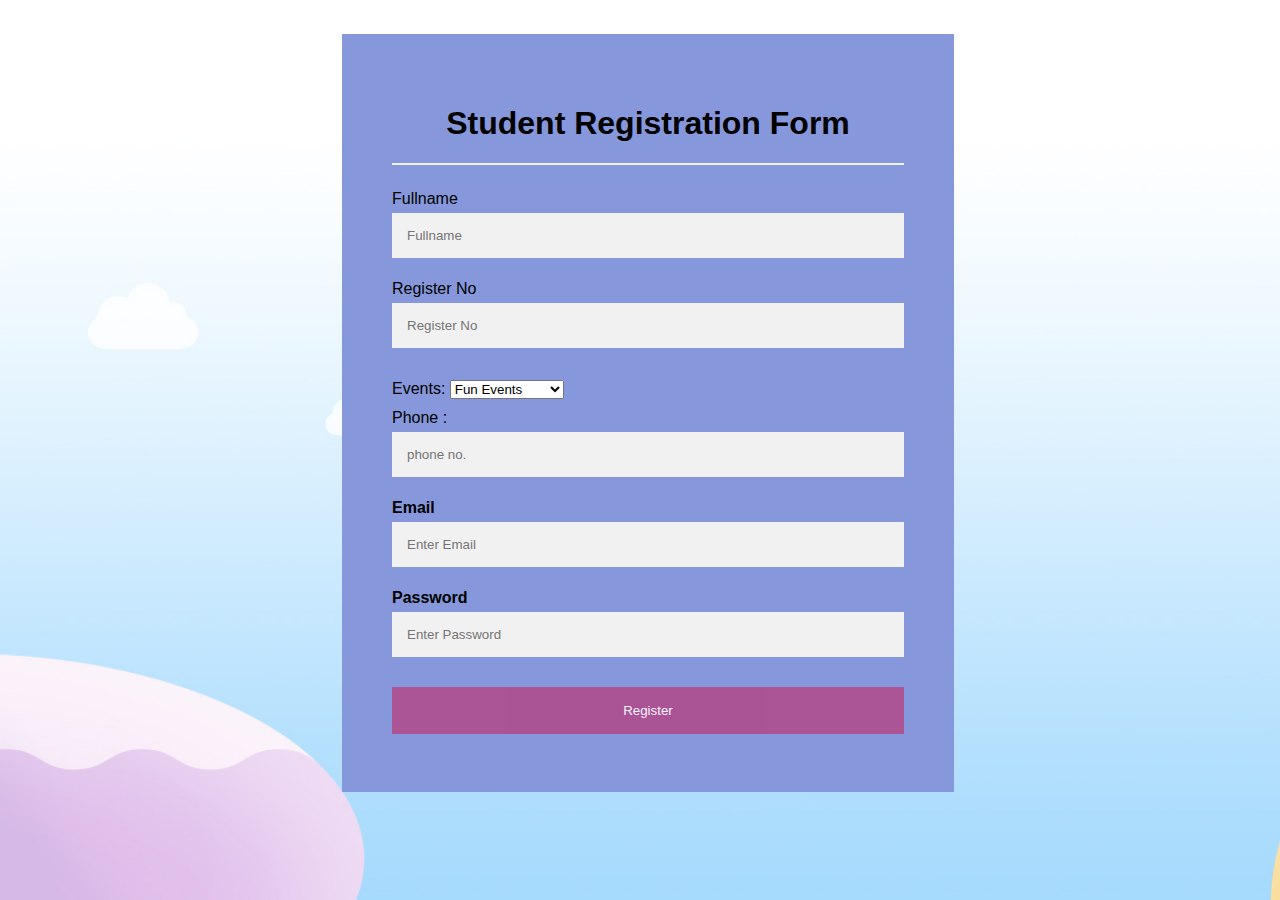
<file: kindergarten website/register.html>
<html>
<head>
<link rel="stylesheet" type="text/css" href="register.css">
</head>
<body>
<form>
<div class="container">
<center>  <h1> Student Registration Form</h1> </center>
<hr>
<label> Fullname </label>
<input type="text" name="fullname" placeholder= "Fullname" size="15" required />
<label> Register No </label>
<input type="text" name="Reg No" placeholder= "Register No" size="15" required />
<div>
<label> 
Events:
</label>
<select>
<option value="Non-Technical Events">Fun Events</option>
<option value="Dance">Dance</option>
<option value="Music">Music</option>
<option value="Face Painting">Face Painting</option>
<option value="Crafting">Crafting</option>
<option value="Photography">Photography</option>
<option value="Meme Creating">Meme Creating</option>
<option value="Drawing">Drawing</option>
</select>
</div>
<label>
Phone :
</label>
<input type="text" name="phone" placeholder="phone no." size="10"/ required>
<label for="email"><b>Email</b></label>
<input type="text" placeholder="Enter Email" name="email" required>
<label for="psw"><b>Password</b></label>
<input type="password" placeholder="Enter Password" name="psw" required>
<!-- <button type="submit" class="registerbtn">Register</button>     -->
<input type="submit" onclick="contact()" class="registerbtn" value="Register">
</form>
<script>
function contact()
{
let a=document.getElementById('name').value;
let b=document.getElementById('number').value;
let c=document.getElementById('number').value;
let d=document.getElementById('email').value;
let e=document.getElementById('passkey').value;
if(a==''||b==''||c==''||d==''||e='')
{
alert("Fill all the fields")
}
else{
alert("Your message has been send successfully")
}}
function button()
{alert("selected")
}
</script>
</body>
</html>
</file>
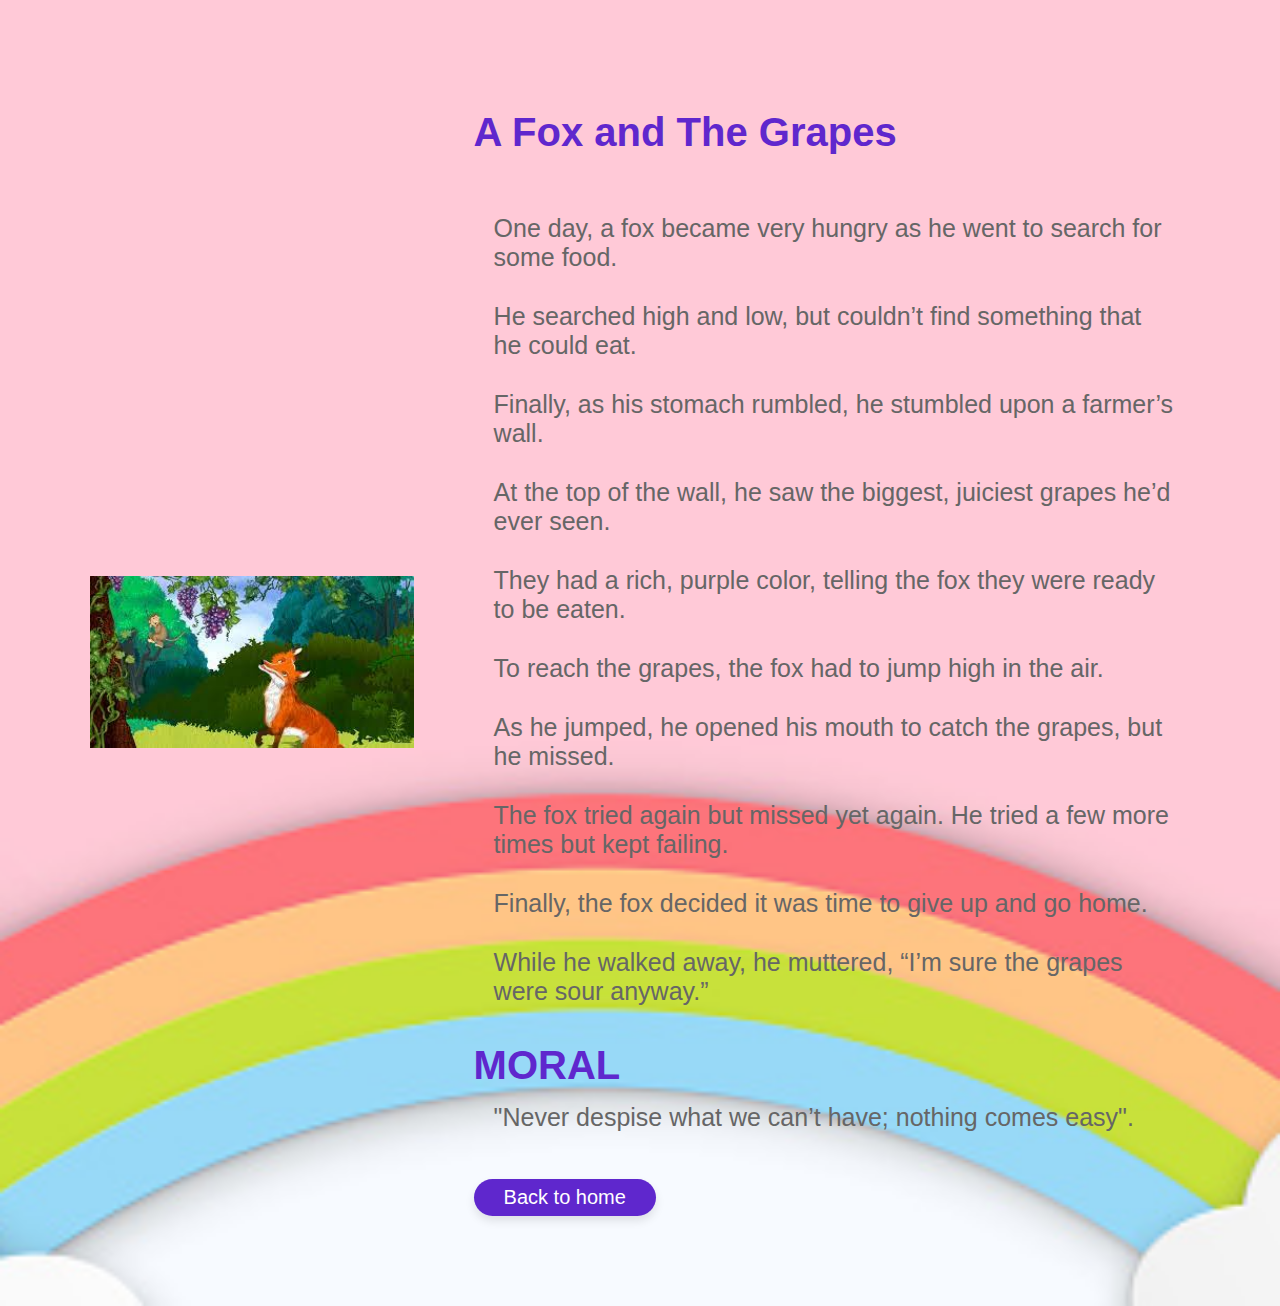
<file: kindergarten website/story1.html>
<!DOCTYPE html>
<head>
    <title>kindergarten website design tutorial</title>
    <link rel="stylesheet" href="style.css">

</head>
<body>

  
<section class="about background" id="about">

    <div class="image">
        <img src="story1.jpeg" alt="">
    </div>

    <div class="content">
        <h3>A Fox and The Grapes </h3>
        <br>
        <br>
        <br>
        <br>
                 <p>One day, a fox became very hungry as he went to search for some food.</p><p> He searched high and low, but couldn’t find something that he could eat.</p>

            <p>Finally, as his stomach rumbled, he stumbled upon a farmer’s wall. </p> <p>At the top of the wall, he saw the biggest, juiciest grapes he’d ever seen. </p> <p>They had a rich, purple color, telling the fox they were ready to be eaten.</p>
            
            <p>To reach the grapes, the fox had to jump high in the air. </p> <p>As he jumped, he opened his mouth to catch the grapes, but he missed.</p> <p> The fox tried again but missed yet again.
            
            He tried a few more times but kept failing.</p>
            
            <p>Finally, the fox decided it was time to give up and go home.</p><p> While he walked away, he muttered, “I’m sure the grapes were sour anyway.”</p>

            <br>
            <br>

            <h3>MORAL</h3>
            <P>"Never despise what we can’t have; nothing comes easy".</P>
            <br>
            <br>
        <div class="btn">
        <a href="words.html">Back to home</a>
    </div>
    </div>

</section>
</body>
</file>
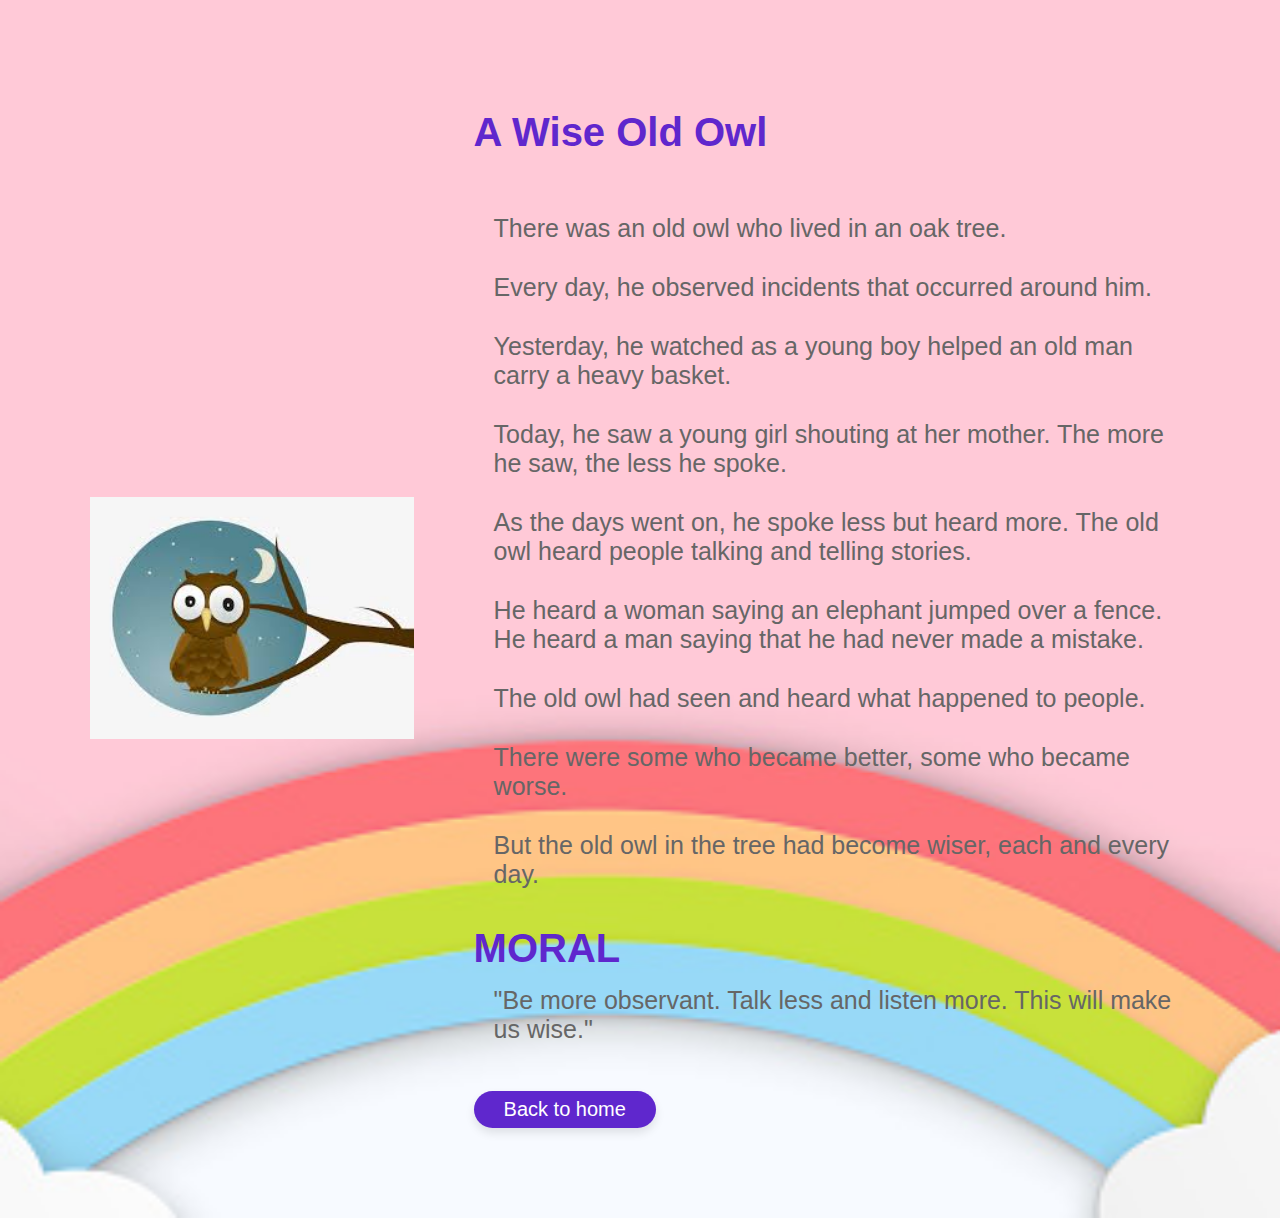
<file: kindergarten website/story2.html>
<!DOCTYPE html>
<head>
    <title>kindergarten website design tutorial</title>
    <link rel="stylesheet" href="style.css">

</head>
<body>


<section class="about background" id="about">

    <div class="image">
        <img src="story2.jpeg" alt="">
    </div>

    <div class="content">
        <h3>A Wise Old Owl</h3>
        <br>
        <br>
        <br>
        <br>
        <p>

            There was an old owl who lived in an oak tree.</p><p> Every day, he observed incidents that occurred around him.</p>

          <p>Yesterday, he watched as a young boy helped an old man carry a heavy basket.</p><p> Today, he saw a young girl shouting at her mother. The more he saw, the less he spoke.</p>

      <p>As the days went on, he spoke less but heard more. The old owl heard people talking and telling stories.</p>

       <p>He heard a woman saying an elephant jumped over a fence. He heard a man saying that he had never made a mistake.</p>

       <p>The old owl had seen and heard what happened to people. </p><p>There were some who became better, some who became worse.</p><p> But the old owl in the tree had become wiser, each and every day.</p>
            
            <br>
            <br>
            <h3>MORAL</h3>
            <P>"Be more observant. Talk less and listen more. This will make us wise."</P>
            <br>
            <br>
        <div class="btn">
        <a href="words.html">Back to home</a>
    </div>
    </div>

</section>
</body>
</file>
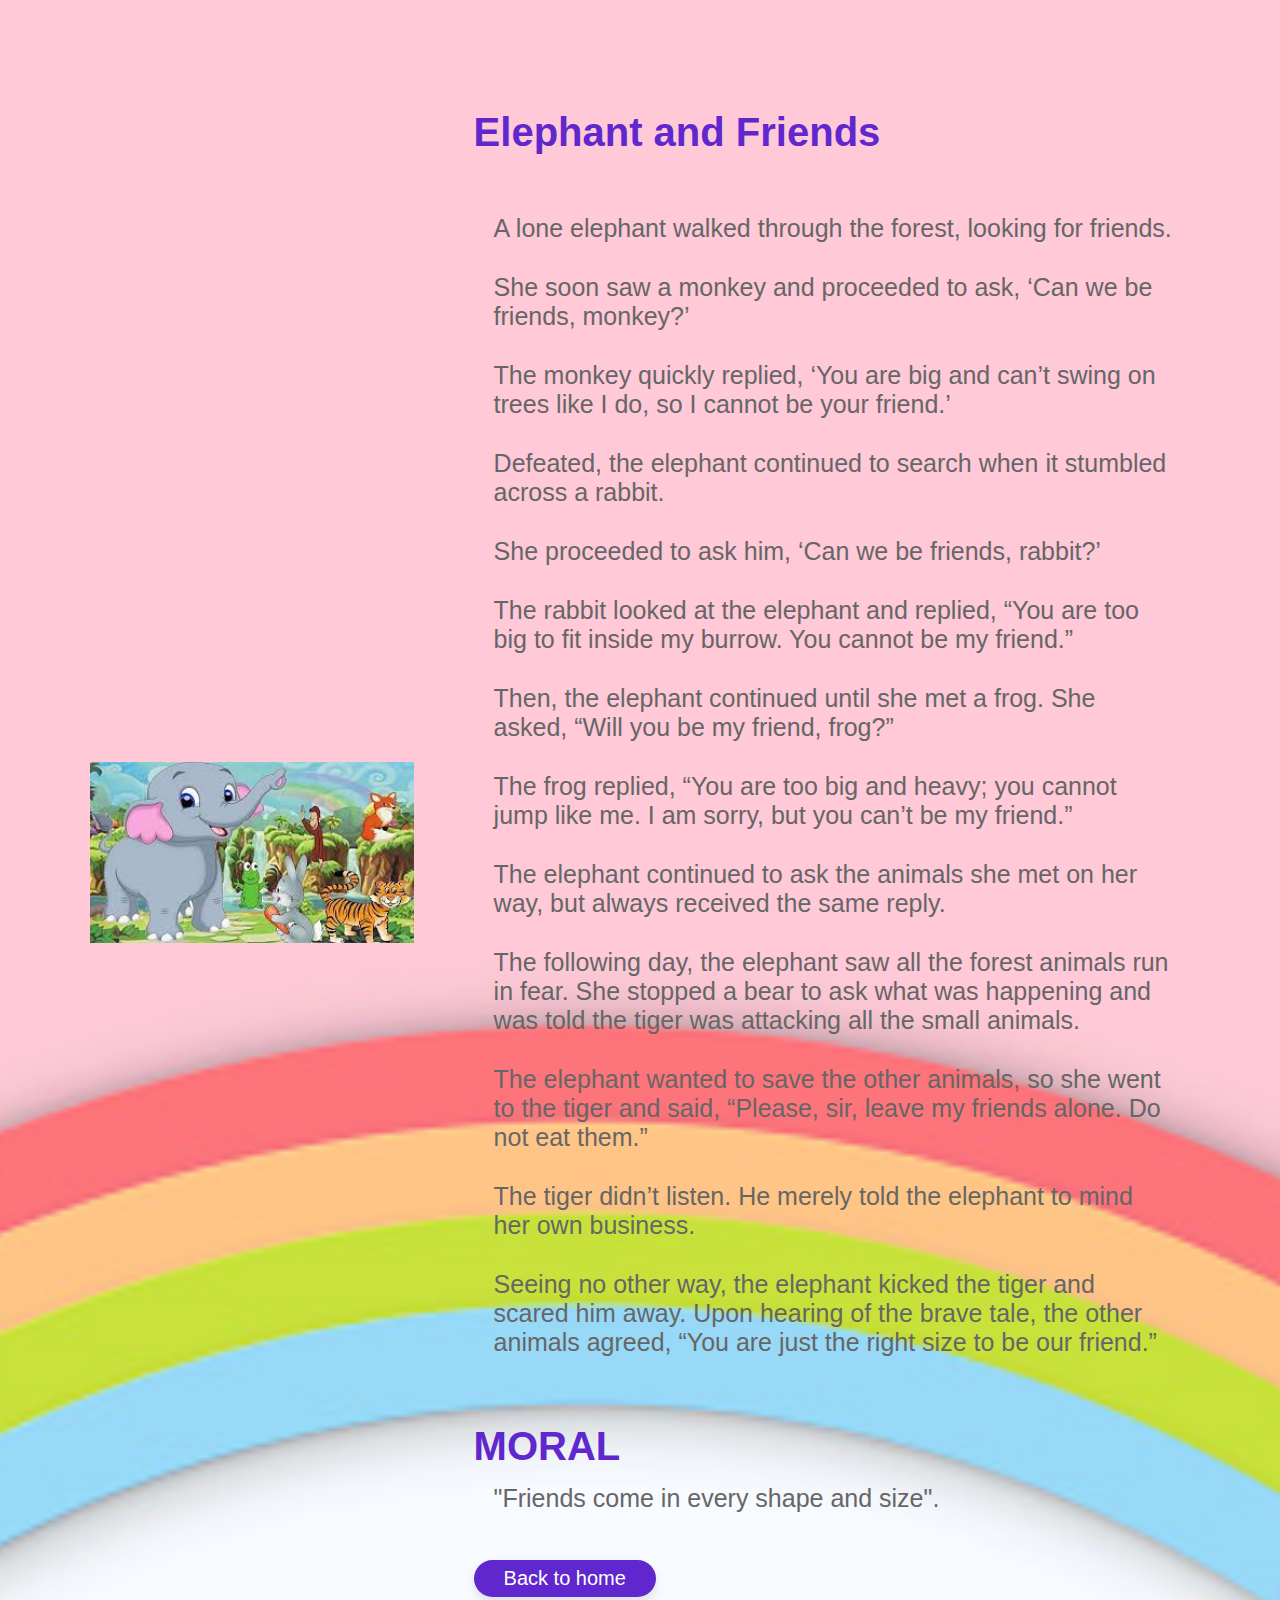
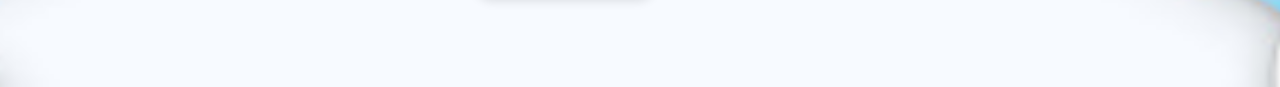
<file: kindergarten website/story3.html>
<!DOCTYPE html>
<head>
    <title>kindergarten website design tutorial</title>
    <link rel="stylesheet" href="style.css">

</head>
<body>


<section class="about background" id="about">

    <div class="image">
        <img src="story3.jpeg" alt="">
    </div>

    <div class="content">
        <h3>Elephant and Friends </h3>
        <br>
        <br>
        <br>
        <br>
        <p>
            A lone elephant walked through the forest, looking for friends. </p><p>She soon saw a monkey and proceeded to ask, ‘Can we be friends, monkey?’</p>

            <p>The monkey quickly replied, ‘You are big and can’t swing on trees like I do, so I cannot be your friend.’</p>
            
            <p>Defeated, the elephant continued to search when it stumbled across a rabbit.</p><p> She proceeded to ask him, ‘Can we be friends, rabbit?’</p>
            
            <p>The rabbit looked at the elephant and replied, “You are too big to fit inside my burrow. You cannot be my friend.”</p>
            
            <p>Then, the elephant continued until she met a frog. She asked, “Will you be my friend, frog?”</p>
            
            <p>The frog replied, “You are too big and heavy; you cannot jump like me. I am sorry, but you can’t be my friend.”</p>
            
           <p> The elephant continued to ask the animals she met on her way, but always received the same reply.</p><p> The following day, the elephant saw all the forest animals run in fear. She stopped a bear to ask what was happening and was told the tiger was attacking all the small animals.</p>
            
            <p>The elephant wanted to save the other animals, so she went to the tiger and said, “Please, sir, leave my friends alone. Do not eat them.”</p>
            
           <P> The tiger didn’t listen. He merely told the elephant to mind her own business.</p>
            
            <P>Seeing no other way, the elephant kicked the tiger and scared him away. Upon hearing of the brave tale, the other animals agreed, “You are just the right size to be our friend.”</p>
        </p>
            <br>
            <br>
            <h3>MORAL</h3>
            <P>"Friends come in every shape and size".</P>
            <br>
            <br>
        <div class="btn">
        <a href="words.html">Back to home</a>
    </div>
    </div>

</section>
</body>
</file>
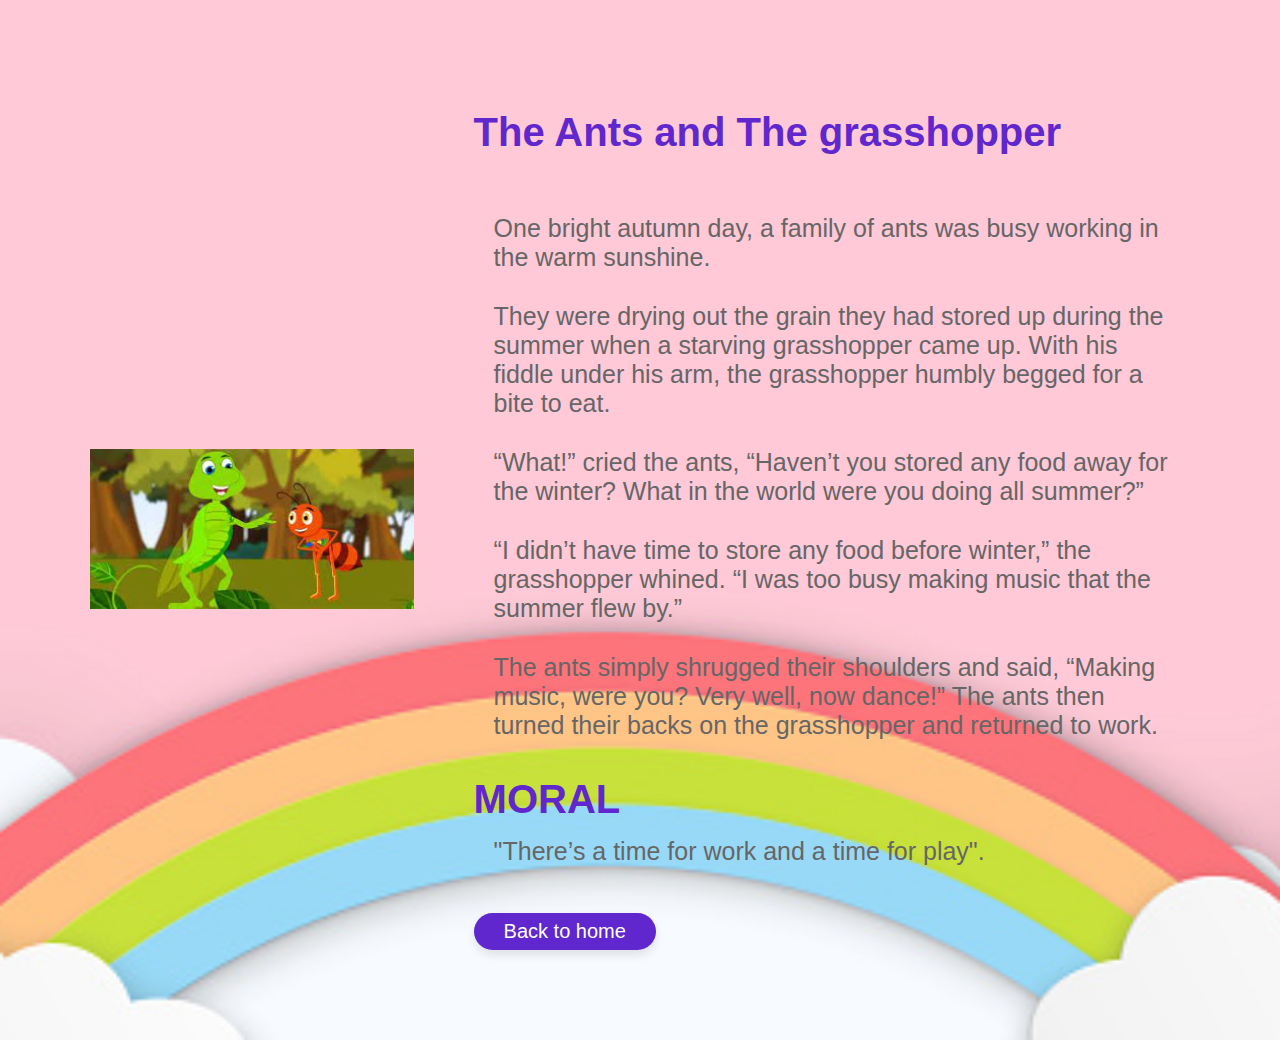
<file: kindergarten website/story4.html>
<!DOCTYPE html>
<head>
    <title>kindergarten website design tutorial</title>
    <link rel="stylesheet" href="style.css">

</head>
<body>


<section class="about background" id="about">

    <div class="image">
        <img src="story4.jpeg" alt="">
    </div>

    <div class="content">
        <h3>The Ants and The grasshopper</h3>
        <br>
        <br>
        <br>
        <br>
        <p>
            One bright autumn day, a family of ants was busy working in the warm sunshine.</p><P> They were drying out the grain they had stored up during the summer when a starving grasshopper came up. With his fiddle under his arm, the grasshopper humbly begged for a bite to eat.</p>

            <P>“What!” cried the ants, “Haven’t you stored any food away for the winter? What in the world were you doing all summer?”</p>
            
            <p>“I didn’t have time to store any food before winter,” the grasshopper whined. “I was too busy making music that the summer flew by.”</p>
            
            <p>The ants simply shrugged their shoulders and said, “Making music, were you? Very well, now dance!” The ants then turned their backs on the grasshopper and returned to work.
        </p>
            <br>
            <br>
            <h3>MORAL</h3>
            <p>"There’s a time for work and a time for play".</p>
            <br>
            <br>
        <div class="btn">
        <a href="words.html">Back to home</a>
    </div>
    </div>

</section>
</body>
</file>
<file: kindergarten website/register.css>
body{  
    padding-top: 2%;
    font-family: Calibri, Helvetica, sans-serif;  
    width: 100%; 
    background-image: url(images/background11.jpg);
    background-attachment: fixed;
    background-size: cover;
    
  }  
  body .container{
    padding left: 20%;
    position:center;
  }

  form{
    display:flex;
    align-items: center;
    justify-content: center;
   }

  .container { 
    padding: 50px ;
      width: 40%; 
    background-color:rgb(134, 152, 219);  
  }  
    
  input[type=text], input[type=password], textarea {  
    width: 100%;  
    padding: 15px;  
    margin: 5px 0 22px 0;  
    display: inline-block;  
    border: none;  
    background: #f1f1f1;  
  }  
  input[type=text]:focus, input[type=password]:focus {  
    background-color:skyblue;  
    outline: none;  
  
  }  
   div {  
              padding: 10px 0;  
           }  
  hr {  
    border: 1px solid #f1f1f1;  
    margin-bottom: 25px;  
  }  
  .registerbtn {  
    background-color: #af4c8e;  
    color: white;  
    padding: 16px 20px;  
    margin: 8px 0;  
    border: none;  
    cursor: pointer;  
    width: 100%;  
    opacity: 0.9;  
  }  
  .registerbtn:hover {  
    opacity: 1;  
  }
</file>
<file: kindergarten website/style.css>
*{
  margin:0; padding:0;
  box-sizing: border-box;
  font-family: sans-serif;
  text-decoration: none;
  outline:none; border:none;
  transition: all .2s ease-out;
}
  
html{
  font-size: 62.5%;
  overflow-x: hidden;
  scroll-behavior: smooth;
}

section{
  min-height: 100vh;
  padding:0 7%;
  padding-top: 11rem;
  padding-bottom: 9rem;
}

.background{
  background:url(./images/background22.jpg) no-repeat;
  background-size: cover;
  background-position: center;
}

.btn{
  display: inline-block;
  margin-top: 1rem;
  padding:.7rem 3rem;
  border-radius: 5rem;
  background:#5f27cd;
  /* color:#fff; */
  font-size: 2rem;
  box-shadow: 0 .5rem 1rem rgba(0,0,0,.1);
}
.btn a{
  color: white;
}

.btn:hover{
  background:#333;
}

.up-and-down::before,
.up-and-down::after{
  content: '';
  position: absolute;
  left: 50%;
  transform: translateX(-50%);
  height: 10rem;
  width:100%;
  background-size: cover;
}

.up-and-down::before{
  background:url(../images/img-top.png) no-repeat;
  top:-6rem;
}

.up-and-down::after{
  background:url(../images/img-down.png) no-repeat;
  bottom:-6rem;
}

.heading{
  text-align: center;
  color:#5f27cd;
  padding:1rem;
  font-size: 3.5rem;
}

header{
  position: fixed;
  top:0; left: 0; right: 0;
  background:url(./images/header-bg.png) no-repeat;
  background-size: cover;
  background-position: bottom;
  z-index: 10000;
  padding:1.5rem 7%;
  padding-bottom: 6rem;
  display: flex;
  align-items: center;
  justify-content: space-between;
}

header .logo{
  font-size: 2.5rem;
  /* color:#333; */
  color:#5f27cd;
}

header .logo h1{
  padding-right: .5rem;
  color:#5f27cd;
}

header .navbar a{
  font-size: 2rem;
  margin-left: 2rem;
  color:#333;
}

header .navbar a:hover{
  color:#5f27cd;
}

#menu-bars{
  font-size: 3rem;
  border:.1rem solid #333;
  color:#333;
  padding:.5rem 1.5rem;
  cursor: pointer;
  border-radius: .5rem;
  display: none;
}

.home{
  display: flex;
  align-items: center;
}

.home .content h1{
  font-size: 5rem;
  color:#5f27cd;
}

.home .content h3{
  font-size: 3rem;
  color:#333;
}

.home .content p{
  font-size: 2.5rem;
  color:#666;
  padding:1rem 0;
}

.home .image img{
  width:36vw;
  position: relative;
  top:-9rem;
}

.features{
  
  display: flex;
  position: relative;
}

.features .stick{
  padding:0 2rem;
}

.features .box-container .title{
  font-size: 3rem;
  color:#5f27cd;
  padding:2rem;
}

.features .box-container .box{
  display: flex;
  align-items: center;
  padding:1rem 0;
}

.features .box-container .box img{
  height: 6rem;
  width:6rem;
  margin:2.5rem;
}

.features .box-container .box .info h3{
  font-size: 2.5rem;
  color:#333;
}

.features .box-container .box .info p{
  font-size: 2rem;
  color:#666;
}

.features .box-container:first-child .box{
  flex-flow:row-reverse;
}

.features .box-container:first-child{
  text-align: right;
}

.about{
  display: flex;
  align-items: center;
  justify-content: center;
}

.about .image img{
  padding-right: 60px;
  
  width:30vw;
}

.about .content h3{
  font-size: 4rem;
  color:#5f27cd;
}

.about .content p{
  font-size: 2.5rem;
  color:#666;
  padding: 15px;
  padding-left: 20px;
  
}

.services{
  background-image: url(background11.jpg);
  position: relative;
}

.services .box-container{
  display: flex;
  align-items: center;
  justify-content: center;
  flex-wrap: wrap;
}

.services .box-container .box{
  overflow: hidden;
  height: 23rem;
  flex:1 1 30rem;
  margin:1rem;
  border-radius: 1rem;
  box-shadow: 0 .5rem 1rem rgba(0,0,0,.1);
  position: relative;
  cursor: pointer;
}

.services .box-container .box img{
  height: 100%;
  width: 100%;
  object-fit: cover;
}

.services .box-container .box .info{
  height: 100%;
  width: 100%;
  background:grey;
  text-align: center;
  position: absolute;
  top:-100%; left: 0;
  padding:2rem; 
  display: flex;
  align-items: center;
  justify-content: center;
}

.services .box-container .box .info h3{
  font-size: 3rem;
  color:#fff;
  transform: translateY(5rem);
  opacity: 0;
}

.services .box-container .box:hover .info{
  top:0%;
}

.services .box-container .box:hover .info h3{
  transform: translateY(0rem);
  opacity: 1;
  transition-delay: .2s;
}

.teacher .box-container{
  display: flex;
  align-items: center;
  justify-content: center;
  flex-wrap: wrap;
}

.teacher .box-container .box{
  flex:1 1 27rem;
  padding:2rem 3rem;
  margin:1rem;
  box-shadow:  0 .5rem 1rem rgba(0,0,0,.1);
  border:.1rem solid rgba(0,0,0,.3);
  border-radius: 1rem;
  text-align: center;
  background:url(../images/card-bg1.png) no-repeat;
  background-size: cover;
  background-position: center;
}

.teacher .box-container .box img{
  height:12rem;
  width:12rem;
  padding:1rem;
  border-radius: 50%;
  object-fit: cover;
}

.teacher .box-container .box h3{
  font-size: 2.5rem;
  color:#333;
}

.teacher .box-container .box span{
  font-size: 1.7rem;
  color:#5f27cd;
}

.teacher .box-container .box .share{
  padding: 1rem 0;
}

.teacher .box-container .box .share a{
  height: 4.5rem;
  width:4.5rem;
  line-height: 4.5rem;
  border-radius: 50%;
  border:.1rem solid #333;
  color:#333;
  font-size: 1.7rem;
  margin:.2rem;
}

.teacher .box-container .box .share a:hover{
  background:#5f27cd;
  color:#fff;
  border-color:#5f27cd;
}

.teacher .box-container .box p{
  color:#666;
  font-size: 1.4rem;
}

.pricing{
  position: relative;
}

.pricing .box-container{
  display: flex;
  align-items: center;
  justify-content: center;
  flex-wrap: wrap;
}

.pricing .box-container .box{
  flex:1 1 35rem;
  margin:1rem;
  padding:4rem 2rem;
  border-radius: 1rem;
  box-shadow: 0 .5rem 1rem rgba(0,0,0,.1);
  border:.1rem solid rgba(0,0,0,.3);
  text-align: center;
  background-size: cover !important;
  background-position: center !important;
  position: relative;
  overflow: hidden;
}

.pricing .box-container .box h3{
  font-size: 4rem;
  color:#333;
}

.pricing .box-container .box .price{
  font-size: 5.5rem;
  color:#5f27cd;
}

.pricing .box-container .box .price span{
  font-size: 2.5rem;
}

.pricing .box-container .box p{
  font-size:1.7rem;
  padding:1rem 0;
  color:#666;
}

.pricing .box-container .box .choise{
  position: absolute;
  top:0; right:-5rem;
  background:#5f27cd;
  color:#fff;
  font-size: 2rem;
  padding:.6rem 5.5rem;
  transform: rotate(45deg);
}

.contact{
  display: flex;
  align-items: center;
}

.contact .image img{
  width:25vw;
}

.contact .row{
  display: flex;
  align-items: flex-end;
}

.contact .row .contact-info{
  padding:2rem;
}

.contact .row .contact-form{
  padding:2rem;
}

.contact .row .btn{
  cursor: pointer;
}

.contact .row .contact-info .box{
  padding: 1rem 0;
}

.contact .row .contact-info .box .title{
  padding:1rem 0;
  font-size: 3rem;
  color:#333;
}

.contact .row .contact-info .box p{
  font-size: 1.7rem;
  padding:.5rem 0;
  color:#666;
}

.contact .row .contact-info .box p i{
  padding-right: .5rem;
  color:#5f27cd;
}

.contact .row .contact-info .box a{
  height: 4.5rem;
  width:4.5rem;
  line-height: 4.5rem;
  border-radius: 50%;
  border:.1rem solid #333;
  color:#333;
  font-size: 1.7rem;
  margin:.2rem;
  text-align: center;
}

.contact .row .contact-info .box a:hover{
  background:#5f27cd;
  border-color:#5f27cd;
  color:#fff;
}

.contact .row .contact-info .box form input[type="email"]{
  padding:1rem 1.5rem;
  font-size: 1.5rem;
  color:#666;
  text-transform: none;
  border-radius: 5rem;
  border:.1rem solid rgba(0,0,0,.3);
  box-shadow: 0 .5rem 1rem rgba(0,0,0,.1);
}

.contact .row .contact-form h3{
  font-size: 3rem;
  color:#333;
  padding-bottom: 1rem;
}

.contact .row .contact-form .box{
  width:100%;
  border-radius: 5rem;
  padding:1rem 1.5rem;
  font-size: 1.7rem;
  color:#666;
  margin:1rem 0;
  border:.1rem solid rgba(0,0,0,.3);
  box-shadow: 0 .5rem 1rem rgba(0,0,0,.1);
  text-transform: none;
}

.contact .row .contact-form .message{
  border-radius: 2rem;
  height: 15rem;
  resize: none;
}



.footer{
  position: relative;
  text-align: center;
  padding:2.5rem 1.5rem;
  font-size: 2rem;
  color:#666;
}

.footer span a{
  color:#5f27cd;
}

.footer span a:hover{
  background-color:#5f27cd;
  color: white;
  padding: 3px;
  border-radius: 5px;
}


.footer::before{
  content:'';
  position: absolute;
  top:-8rem; left: 50%;
  transform: translateX(-50%);
  background:url(../images/img-top.png) no-repeat;
  background-size: cover;
  height: 8rem;
  width:100%;
}


@media (max-width:1200px){

  html{
    font-size: 55%;
  }

  header{
    padding:1.5rem 3%;
    padding-bottom: 6rem;
  }

  section{
    padding:0 3%;
    padding-top: 11rem;
    padding-bottom: 9rem;
  }

}

@media (max-width:768px){

  #menu-bars{
    display: block;
  }

  header .navbar{
    position: absolute;
    top:70%; left: 0; right: 0;
    height: calc(100vh - 70%);
    border-top: .2rem solid #333;
    background:url(../images/card-bg1.png) no-repeat;
    background-size: cover;
    background-position: center;
    clip-path: polygon(0 0, 100% 0, 100% 0, 0 0);
  }

  header .navbar.nav-toggle{
    clip-path: polygon(0 0, 100% 0, 100% 100%, 0 100%);
  }

  header .navbar a{
    font-size: 2.5rem;
    margin:2rem 0;
    display: block;
    text-align: center;
  }

  .home .image img{
    display: none;
  }

  .home .content{
    text-align: center;
  }

  .home .content h1{
    font-size: 3.5rem;
  }

  .home .content h3{
    font-size: 2.5rem;
  }

  .home .content p{
    font-size: 1.5rem;
  }

  .features{
    flex-flow: column;
  }

  .features .stick{
    display: none;
  }

  .about .image img{
    display: none;
  }

  .about .content{
    text-align: center;
  }

  .contact .image img{
    display: none;
  }

  .contact .row{
    flex-flow:column;
    align-items: flex-start;
  }

}

@media (max-width:450px){

  html{
    font-size: 50%;
  }

  .features .box-container,
  .features .box-container:first-child{
    text-align: center;
  }

  .features .box-container .box,
  .features .box-container:first-child .box{
    flex-flow: column;
  }

}
</file>
